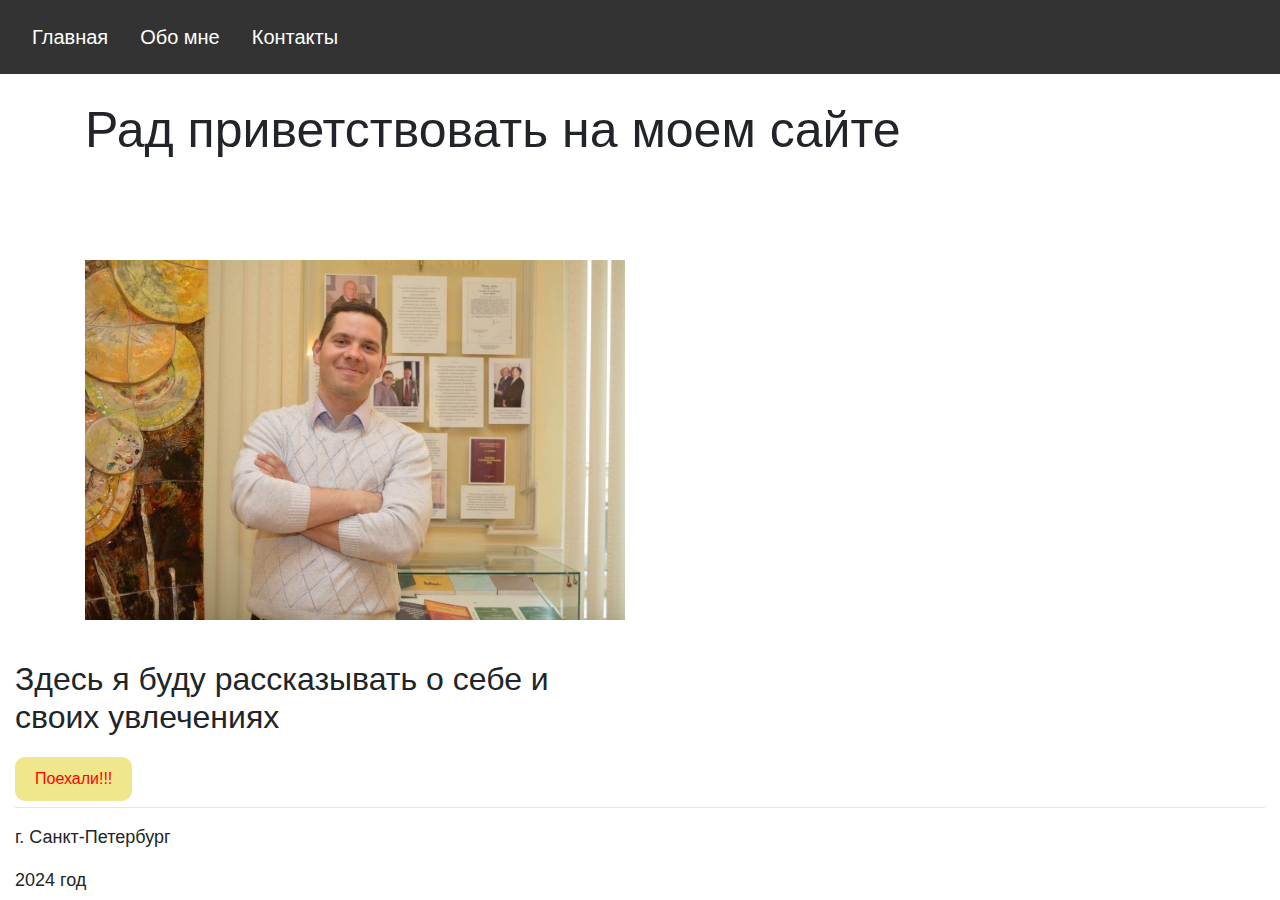
<file: index.html>
<!DOCTYPE html>
<html lang="ru">
<head>
    <title>Добро пожаловать!</title>
    <link rel="stylesheet" href="css/style.css">
    <link rel="stylesheet" href="https://stackpath.bootstrapcdn.com/bootstrap/4.3.1/css/bootstrap.min.css"
    integrity="sha384-ggOyR0iXCbMQv3Xipma34MD+dH/1fQ784/j6cY/iJTQUOhcWr7x9JvoRxT2MZw1T" crossorigin="anonymous">
  <meta charset="utf-8">
  <meta http-equiv="X-UA-Compatible" content="IE=edge">
  <meta name="viewport" content="width=device-width, initial-scale=1">

<body>
  <header>
        <div class="container">
    <div class="row">
      <div class="col-12">
        <h1>Рад приветствовать на моем сайте</h1>
      </div>
    </div>
  </div>
  </header>
<nav class="navbar">
    <ul>
        <li><a href="index.html">Главная</a></li>
        <li><a href="about.html">Обо мне</a></li>
        <li><a href="contacts.html">Контакты</a></li>
    </ul>
</nav>

<main>

  <div class="container">
    <div class="row">
      <div class="col-12 col-sm-12 col-md-6 col-lg-6 col-xl-6">
            <img src="image/Title.PNG">
      </div>
    </div>
  </div>


    <div>
        <div class="col-12 col-sm-12 col-md-6 col-lg-6 col-xl-6">
              <h2>Здесь я буду рассказывать о себе и своих увлечениях</h2>
              <a href="about.html" class="back-to-home">Поехали!!!</a>
        </div>
    </div>
  </main>
<footer>
  <div class="footer">
      <div class="col-12">
	    <hr/>
	      <p>г. Санкт-Петербург</p>
	      <p>2024 год</p>
      </div>
    </div>
</footer>
</body>
</html>
</file>
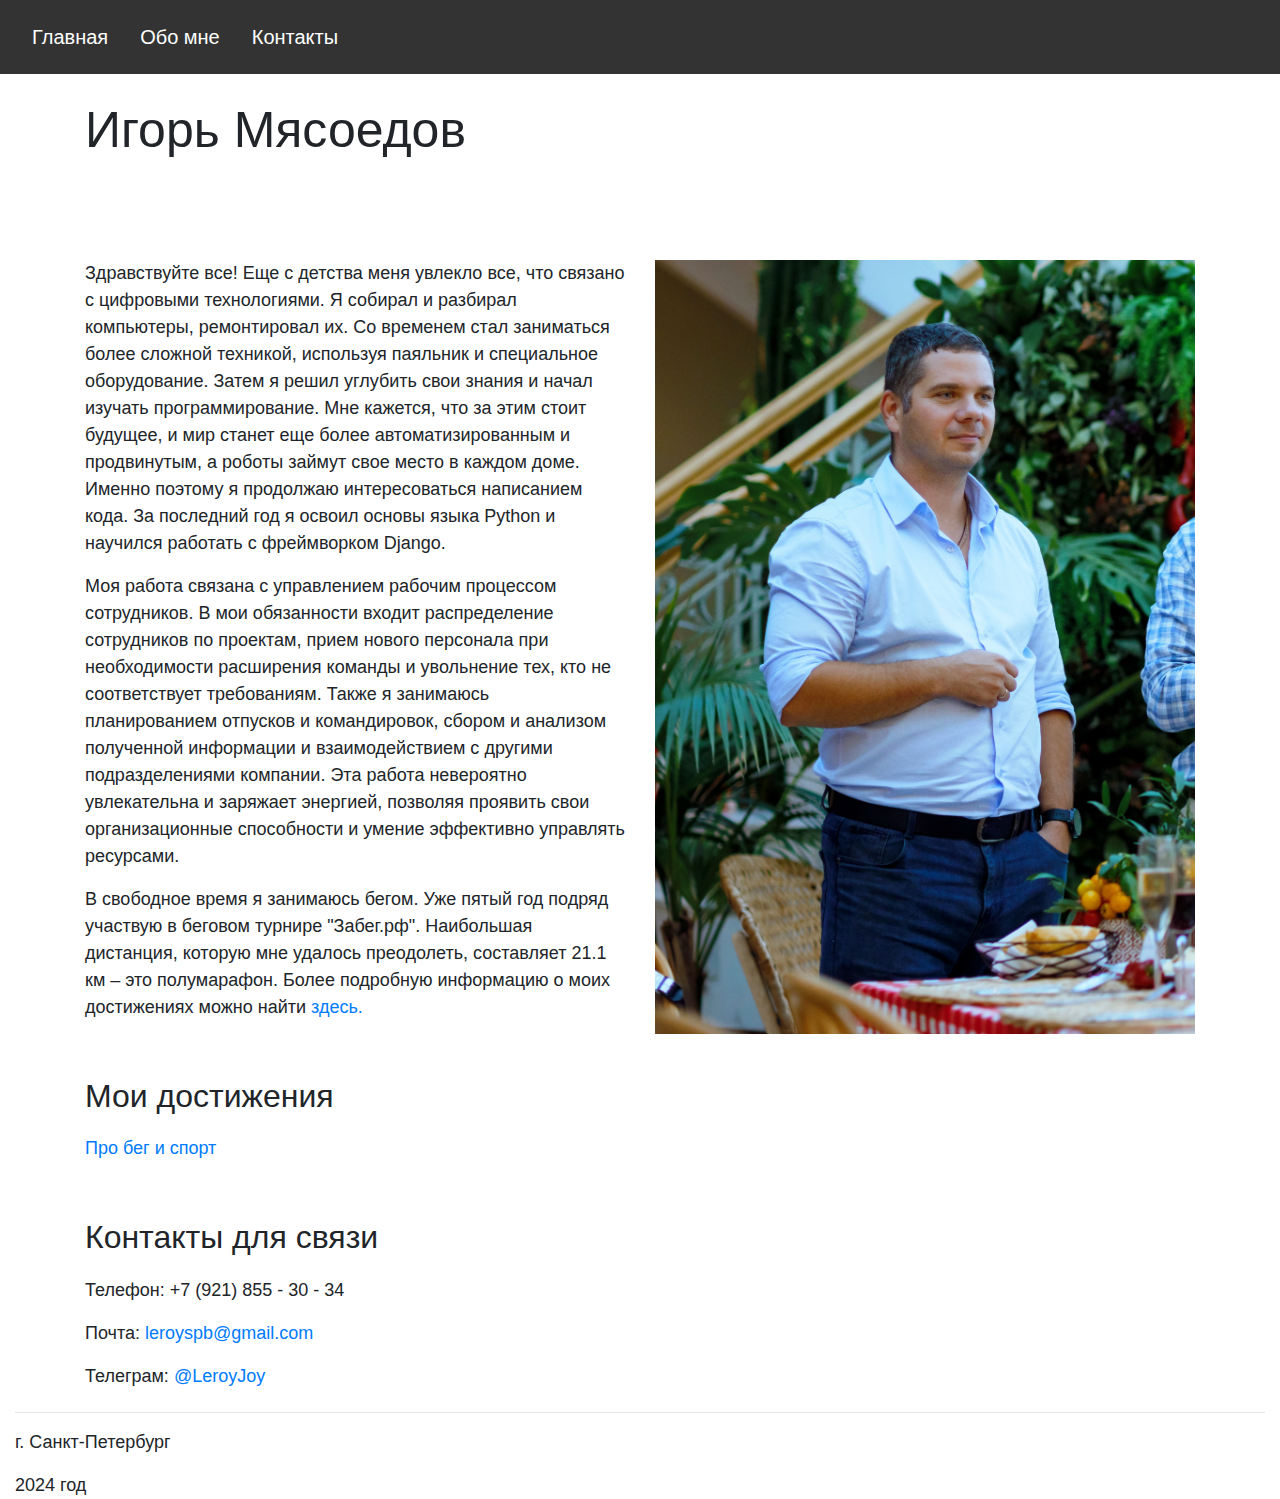
<file: about.html>
<!DOCTYPE html>
<html lang="ru">
<head>
  <meta charset="utf-8">
  <meta http-equiv="X-UA-Compatible" content="IE=edge">
  <meta name="viewport" content="width=device-width, initial-scale=1">
    <title>Игорь Мясоедов </title>
  <link rel="stylesheet" href="css/style.css">
  <link rel="stylesheet" href="https://stackpath.bootstrapcdn.com/bootstrap/4.3.1/css/bootstrap.min.css"
  integrity="sha384-ggOyR0iXCbMQv3Xipma34MD+dH/1fQ784/j6cY/iJTQUOhcWr7x9JvoRxT2MZw1T" crossorigin="anonymous">
</head>
<body>
  <header>
  <div class="container">
    <div class="row">
      <div class="col-12">
        <h1>Игорь Мясоедов</h1>
      </div>
    </div>
  </div>
   </header>
<nav class="navbar">
    <ul>
        <li><a href="index.html">Главная</a></li>
        <li><a href="about.html">Обо мне</a></li>
        <li><a href="contacts.html">Контакты</a></li>
    </ul>
</nav>
<main>
  <div class="container">
    <div class="row">
      <div class="col-12 col-sm-12 col-md-6 col-lg-6 col-xl-6">
        <p> Здравствуйте все! Еще с детства меня увлекло все, что связано с цифровыми технологиями.
          Я собирал и разбирал компьютеры, ремонтировал их. Со временем стал заниматься более сложной техникой,
          используя паяльник и специальное оборудование. Затем я решил углубить свои знания и начал изучать
          программирование. Мне кажется, что за этим стоит будущее, и мир станет еще более автоматизированным и
          продвинутым, а роботы займут свое место в каждом доме. Именно поэтому я продолжаю интересоваться написанием
          кода. За последний год я освоил основы языка Python и научился работать с фреймворком Django.
        </p>
        <p>
        Моя работа связана с управлением рабочим процессом сотрудников. В мои обязанности входит распределение сотрудников
          по проектам, прием нового персонала при необходимости расширения команды и увольнение тех, кто не соответствует
          требованиям. Также я занимаюсь планированием отпусков и командировок, сбором и анализом полученной информации
          и взаимодействием с другими подразделениями компании.

        Эта работа невероятно увлекательна и заряжает энергией, позволяя проявить свои организационные способности и
          умение эффективно управлять ресурсами.</p>
        <p> В свободное время я занимаюсь бегом. Уже пятый год подряд участвую в беговом турнире "Забег.рф".
          Наибольшая дистанция, которую мне удалось преодолеть, составляет 21.1 км – это полумарафон.
          Более подробную информацию о моих достижениях можно найти <a href="running.html">здесь.</a> </p>


      </div>
      <div class="col-12 col-sm-12 col-md-6 col-lg-6 col-xl-6">
           <img src="image/Myself.jpg" alt="Фотография">
      </div>
    </div>
  </div>
  <div class="container">
    <div class="row">
      <div class="col-12">
        <h2>Мои достижения</h2>
      </div>
    </div>
  </div>
  <div class="container">
    <div class="row">
      <div class="col-12 col-sm-12 col-md-6 col-lg-3 col-xl-3">
        <p><a href="running.html">Про бег и спорт</a></p>
<!--        <p><a href="inDevelopment.html">Я Фиксер</a></p>-->
<!--      </div>-->
<!--      <div class="col-12 col-sm-12 col-md-6 col-lg-3 col-xl-3">-->
<!--        <p><a href="inDevelopment.html">Разбираемся по-порядку</a></p>-->
<!--        <p><a href="inDevelopment.html">Про мой город</a></p>-->
<!--      </div>-->
<!--      <div class="col-12 col-sm-12 col-md-6 col-lg-3 col-xl-3">-->
<!--        <p><a href="inDevelopment.html">Кем я успел поработать</a></p>-->
<!--        <p><a href="inDevelopment.html">Про мое образование</a></p>-->
<!--      </div>-->
<!--      <div class="col-12 col-sm-12 col-md-6 col-lg-3 col-xl-3">-->
<!--        <p><a href="inDevelopment.html">Я веб-разработчик</a></p>-->
<!--        <p><a href="inDevelopment.html">Мои проекты</a></p>-->
      </div>
    </div>
  </div>
  <div class="container">
    <div class="row">
      <div class="col-12">
        <h2>Контакты для связи</h2>
      </div>
    </div>
  </div>
  <div class="container">
    <div class="row">
      <div class="col-12">
        <p>Телефон: +7 (921) 855 - 30 - 34</p>
        <p>Почта: <a href="mailto:leroyspb@gmail.com">leroyspb@gmail.com</a></p>
        <p>Телеграм: <a href="https://t.me/LeroyJoy" target="_blank">@LeroyJoy</a></p>
      </div>
    </div>
  </div>
  </main>
<footer>
  <div class="footer">
      <div class="col-12">
	    <hr/>
	      <p>г. Санкт-Петербург</p>
	      <p>2024 год</p>
      </div>
    </div>
</footer>
</body>
</html>
</file>
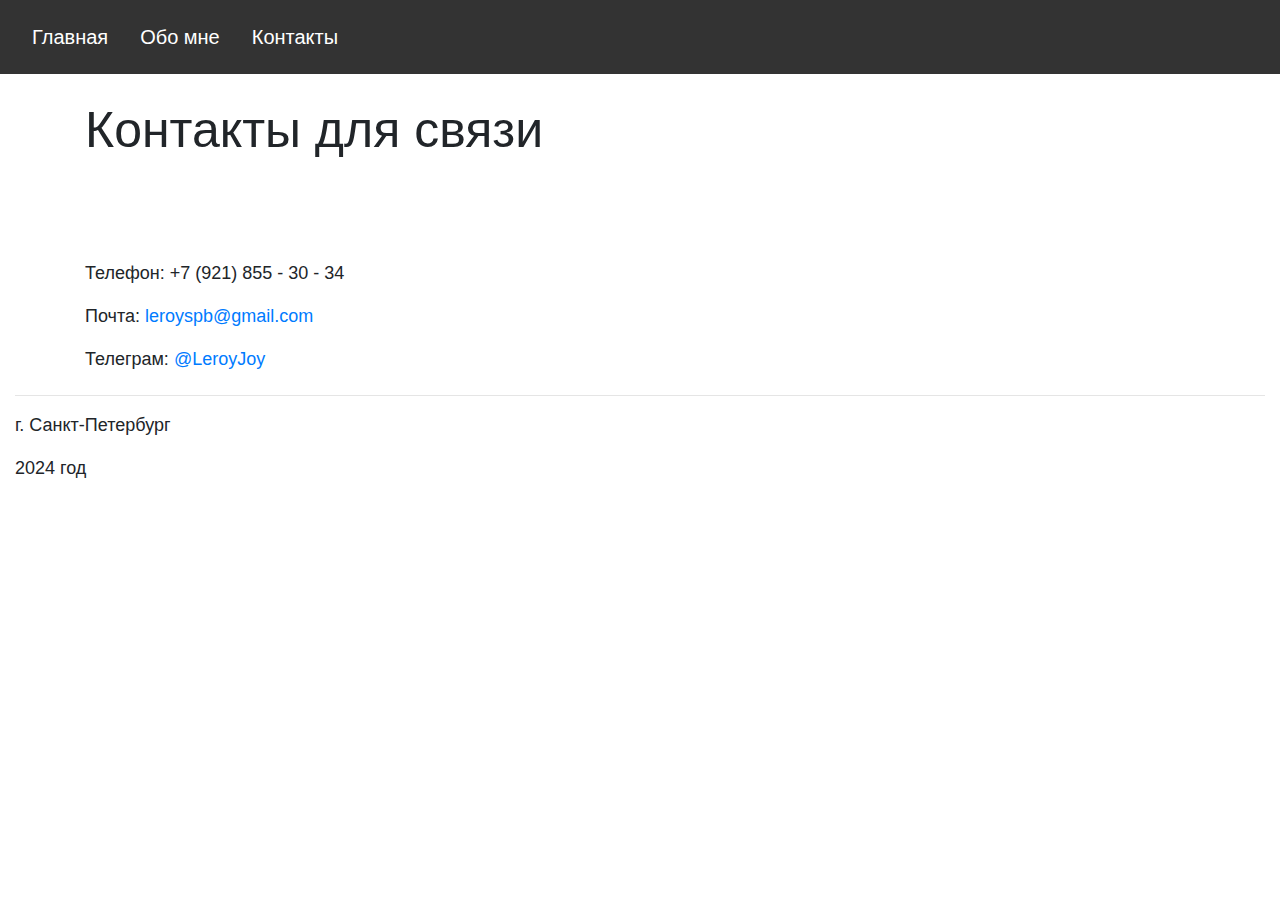
<file: contacts.html>
<!DOCTYPE html>
<html lang="ru">
<head>
    <meta charset="utf-8">
    <meta http-equiv="X-UA-Compatible" content="IE=edge">
    <meta name="viewport" content="width=device-width, initial-scale=1">
        <title> Мои контакты </title>
    <meta charset="UTF-8">
    <link rel="stylesheet" href="css/style.css">
    <link rel="stylesheet" href="https://stackpath.bootstrapcdn.com/bootstrap/4.3.1/css/bootstrap.min.css"
    integrity="sha384-ggOyR0iXCbMQv3Xipma34MD+dH/1fQ784/j6cY/iJTQUOhcWr7x9JvoRxT2MZw1T" crossorigin="anonymous">
</head>
<body>
<nav class="navbar">
    <ul>
        <li><a href="index.html">Главная</a></li>
        <li><a href="about.html">Обо мне</a></li>
        <li><a href="contacts.html">Контакты</a></li>
    </ul>
</nav>

  <div class="container">
    <div class="row">
      <div class="col-12">
        <h1>Контакты для связи</h1>
      </div>
    </div>
  </div>
  <div class="container">
    <div class="row">
      <div class="col-12 col-sm-12 col-md-6 col-lg-6 col-xl-6">
        <p>Телефон: +7 (921) 855 - 30 - 34</p>
        <p>Почта: <a href="mailto:leroyspb@gmail.com">leroyspb@gmail.com</a></p>
        <p>Телеграм: <a href="https://t.me/LeroyJoy" target="_blank">@LeroyJoy</a></p>
      </div>
    </div>
  </div>
<footer>
  <div class="footer">
      <div class="col-12">
	    <hr/>
	      <p>г. Санкт-Петербург</p>
	      <p>2024 год</p>
      </div>
    </div>
</footer>
</body>
</html>
</file>
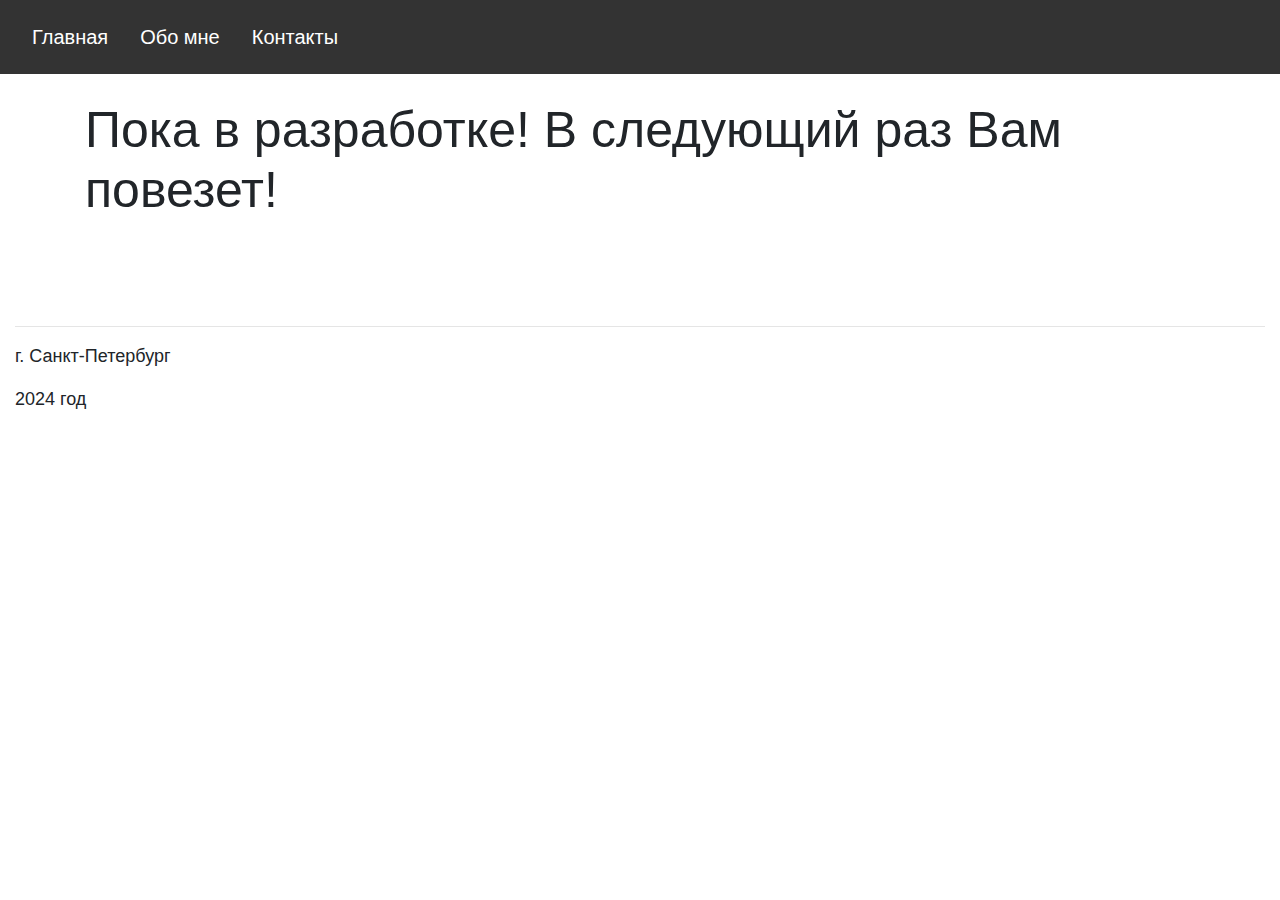
<file: inDevelopment.html>
<!DOCTYPE html>
<html lang="ru">
<head>
    <meta charset="utf-8">
    <meta http-equiv="X-UA-Compatible" content="IE=edge">
    <meta name="viewport" content="width=device-width, initial-scale=1">
        <title>В следующий раз!</title>
    <link rel="stylesheet" href="css/style.css">
    <link rel="stylesheet" href="https://stackpath.bootstrapcdn.com/bootstrap/4.3.1/css/bootstrap.min.css"
    integrity="sha384-ggOyR0iXCbMQv3Xipma34MD+dH/1fQ784/j6cY/iJTQUOhcWr7x9JvoRxT2MZw1T" crossorigin="anonymous">
</head>
<body>
  <header>
    <div class="container">
        <div class="row">
            <div class="col-12">
                <h1>Пока в разработке! В следующий раз Вам повезет!</h1>
            </div>
        </div>
    </div>
  </header>
<nav class="navbar">
    <ul>
        <li><a href="index.html">Главная</a></li>
        <li><a href="about.html">Обо мне</a></li>
        <li><a href="contacts.html">Контакты</a></li>
    </ul>
</nav>
<main>
</main>
<footer>
  <div class="footer">
      <div class="col-12">
	    <hr/>
	      <p>г. Санкт-Петербург</p>
	      <p>2024 год</p>
      </div>
    </div>
</footer>
</body>
</html>
</file>
<file: css/style.css>
body {
    font-family: Arial, sans-serif;

    img {
      max-width: 100%;
      max-height: 100%;
    }

    h1 {
      font-size: 50px;
      margin-top: 100px;
      margin-bottom: 100px;

    }

    h2 {
      margin-top: 40px;
      margin-bottom: 20px;
    }

    p {
      font-size: 18px;
    }

    .navbar {
        background-color: #333;
        overflow: hidden;
        position: fixed; /* Фиксируем меню сверху страницы */
        top: 0;
        width: 100%;
        z-index: 999; /* Устанавливаем высокое значение Z-индекса, чтобы меню находилось поверх остальных элементов */
    }

    .navbar ul {
        list-style-type: none;
        margin: 0;
        padding: 0;
        overflow: hidden;
    }

    .navbar li {
        float: left;
    }

    .navbar a {
        display: block;
        color: white;
        text-align: center;
        padding: 14px 16px;
        text-decoration: none;
        font-size: 20px;
    }

    .navbar a:hover {
        background-color: #f2f2f2;
        color: black;
    }
.back-to-home {
    display: inline-block;
    padding: 10px 20px;
    background-color: khaki; /* красный */
    color: red;
    text-decoration: none;
    cursor: pointer;
    border-radius: 10px; /* закругленные углы */
}

.back-to-home:hover {
    background-color: aquamarine;
}
    .footer {
  height: 20px;
  margin-top: -10px;
}

}
</file>
